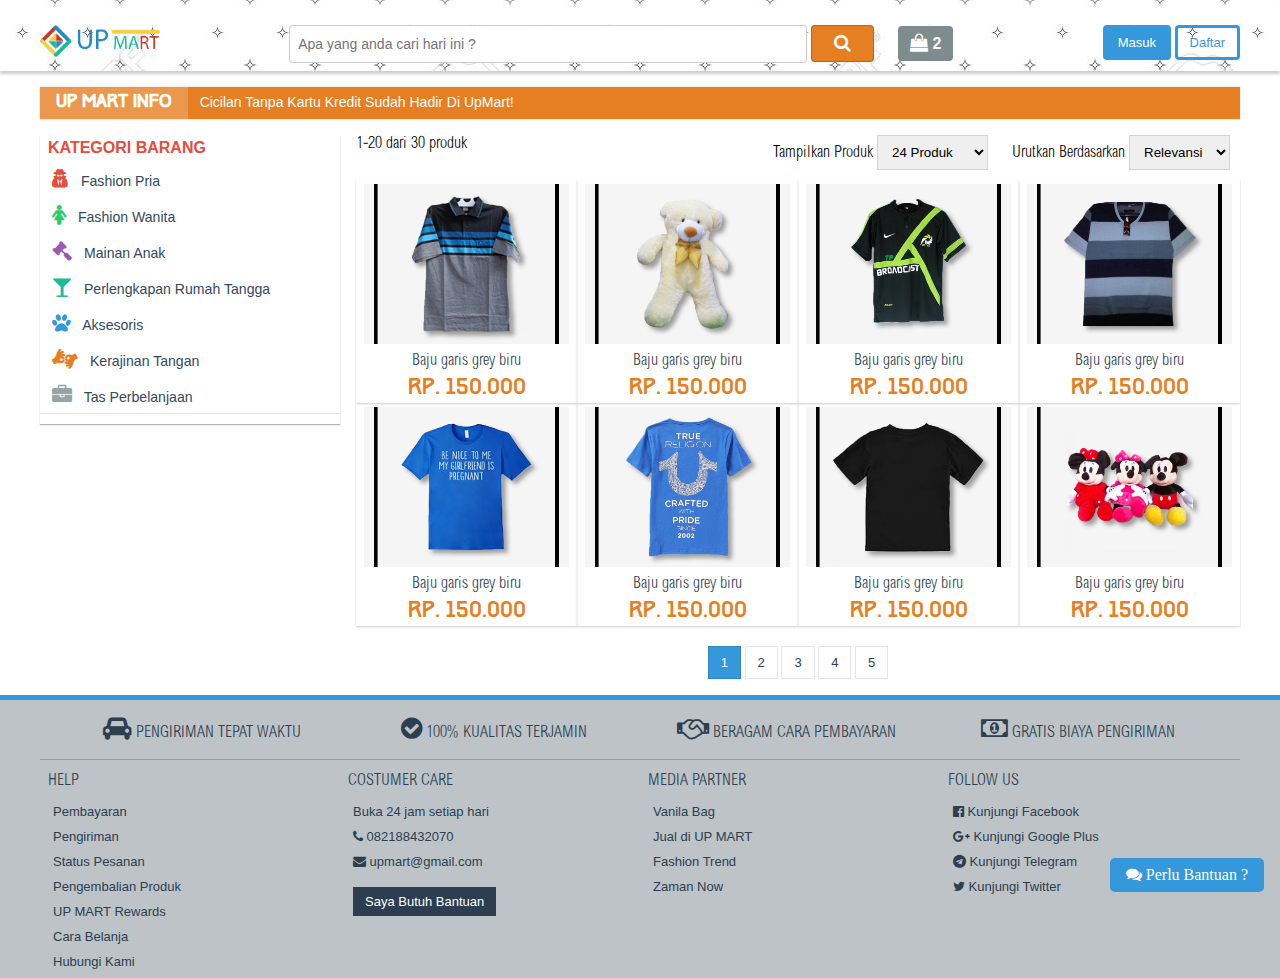
<file: find.html>
<!DOCTYPE HTML>
<html>
    <head>
        <!-- META -->
        <meta charset="utf-8">
        <meta name="description" content="E-Commerce | Lapak Usaha Kecil">
        <meta name="keywords" content="HTML, CSS, JAVASCRIPT, XML">
        <meta name="author" content="ARROW SQUAD">
        <meta name="viewport" content="width=device-width, initial-scale=1.0">
        <!-- TITLE -->
        <title>E-Commerce | Lapak Usaha Kecil</title>
        <!-- CSS -->
        <link rel="icon" href="assets/logo/Logo_Without_Text.png">
        <link rel="stylesheet" href="css/fonts/font-awesome.min.css">
        <link rel="stylesheet" href="css/main.css" type="text/css">
        <link rel="stylesheet" href="css/navbar.css" type="text/css">
        <link rel="stylesheet" href="css/banner.css" type="text/css">
        <link rel="stylesheet" href="css/sidebar.css" type="text/css">
        <link rel="stylesheet" href="css/jumbotron.css" type="text/css">
        <link rel="stylesheet" href="css/content.css" type="text/css">
        <link rel="stylesheet" href="css/footer.css" type="text/css">
        <link rel="stylesheet" href="css/chat.css" type="text/css">
        <link rel="stylesheet" href="css/portal.css" type="text/css">
        <link rel="stylesheet" href="css/find.css" type="text/css">
    </head>
    <body>
        <!-- BODY -->
        <div class="up-main-wrapper">
            <!-- TOP MENU -->
            <!--- VIEW DESKTOP --->
            <nav class="up-navbar-desktop up-desktop up-row">
                <div class="up-container">
                    <div class="up-left">
                        <a href="#" onclick="location.assign('index.html')" class="up-brand">
                            <img src="assets/logo/Logo_With_Text.png">
                        </a>
                    </div>
                    <div class="up-right">
                        <a href="#" onclick="portal('login')" class="up-list-item up-btn up-blue up-border up-border-blue">Masuk</a>
                        <a href="#" onclick="portal('register')" class="up-list-item up-btn up-border up-border-blue up-text-blue">Daftar</a>
                    </div>
                    <div class="up-center">
                        <form class="up-form">
                            <input type="text" class="up-input up-search-bar up-text-black" placeholder="Apa yang anda cari hari ini ?">
                            <span class="up-submit up-orange up-btn-search-bar up-blue-hover" onclick="location.assign('find.html')">
                                <span class="fa fa-search"></span>
                            </span>
                        </form>
                        <a href="#" class="up-bag up-dark-concrete" onclick="portal('shopBag')">
                            <span class="fa fa-shopping-bag"></span> 
                            <span class="up-badge">
                                <b>2</b>
                            </span>
                        </a>
                    </div>
                </div>
            </nav>
            <!--- VIEW MOBILE --->
            <nav class="up-navbar-mobile up-mobile up-row up-blue">
                <div class="up-container">
                    <div class="up-left">
                        <a href="#" class="up-btn up-list-item up-dark-blue-hover">
                            <span class="fa fa-list"></span>
                        </a>
                    </div>
                    <div class="up-right">
                        <a href="#" class="up-btn up-list-item up-dark-blue-hover">
                            <span class="fa fa-shopping-bag"></span>
                        </a>
                        <a href="#" class="up-btn up-list-item up-dark-blue-hover">
                            <span class="fa fa-user-circle"></span>
                        </a>
                    </div>
                </div>
            </nav>
            <!-- TOP MENU -->
            
            <div class="up-margin-y-8"></div>
            
            <!-- MAIN BANNER -->
            <div class="up-container up-desktop">
                <div class="up-banner up-row up-banner-h up-orange">
                    <div class="up-padding-16 up-banner-title">
                        <b>UP MART Info</b>
                    </div>
                    <div class="up-banner-content up-padding-8">
                        <span>
                        Cicilan Tanpa Kartu Kredit Sudah Hadir Di UpMart!
                        </span>
                    </div>
                </div>
            </div>
            <!-- MAIN BANNER -->
            
            <div class="up-margin-y-8"></div>
            
            <!-- MAIN HEADER -->
            <div class="up-container up-row up-desktop">
                <!-- SIDEBAR -->
                <div class="up-col-3">
                    <div class="up-sidebar up-sidebar-desktop">
                        <div class="up-sidebar-title up-padding-y-8 up-padding-8">
                            <span class="up-text-red">KATEGORI BARANG</span>
                        </div>
                        <a href="#" onclick="location.assign('kategori.html')" class="up-list-item up-red-hover">
                            <span class="icon up-text-red fa fa-user-secret"></span>
                            <span class="up-text-black">Fashion Pria</span>
                        </a>
                        <a href="#" onclick="location.assign('kategori.html')" class="up-list-item up-green-hover">
                            <span class="icon up-text-green fa fa-female"></span>
                            <span class="up-text-black">Fashion Wanita</span>
                        </a>
                        <a href="#" onclick="location.assign('kategori.html')" class="up-list-item up-purple-hover">
                            <span class="icon up-text-purple fa fa-gavel"></span>
                            <span class="up-text-black">Mainan Anak</span>
                        </a>
                        <a href="#" onclick="location.assign('kategori.html')" class="up-list-item up-sea-hover">
                            <span class="icon up-text-sea fa fa-glass"></span>
                            <span class="up-text-black">Perlengkapan Rumah Tangga</span>
                        </a>
                        <a href="#" onclick="location.assign('kategori.html')" class="up-list-item up-blue-hover">
                            <span class="icon up-text-blue fa fa-paw"></span>
                            <span class="up-text-black">Aksesoris</span>
                        </a>
                        <a href="#" onclick="location.assign('kategori.html')" class="up-list-item up-orange-hover">
                            <span class="icon up-text-orange fa fa-asl-interpreting"></span>
                            <span class="up-text-black">Kerajinan Tangan</span>
                        </a>
                        <a href="#" onclick="location.assign('kategori.html')" class="up-list-item up-concrete-hover">
                            <span class="icon up-text-concrete fa fa-briefcase"></span>
                            <span class="up-text-black">Tas Perbelanjaan</span>
                        </a>
                        
                        <div class="tail"></div>
                    </div>
                </div>
                <!-- SIDEBAR -->
                <!-- MAIN JUMBOTRON -->
                <div class="up-col-9">
                    <div class="up-padding-left">
                        <div class="up-row up-find-title">
                            <div class="up-left">
                                <span>1-20 dari 30 produk</span>
                            </div>
                            <div class="up-right">
                                <div class="up-find-menu">
                                    <div class="up-find-menu-content">
                                        <span>Tampilkan Produk</span>
                                        <select>
                                            <option>24 Produk</option>
                                            <option>50 Produk</option>
                                            <option>100 Produk</option>
                                        </select>
                                    </div>
                                    <div class="up-find-menu-content">
                                        <span>Urutkan Berdasarkan</span>
                                        <select>   
                                            <option>Relevansi</option>
                                        </select>
                                    </div>
                                </div>
                            </div>
                        </div>
                        <div class="up-row up-find">
                            <div class="up-col-3">
                                <div class='up-find-content' onclick="location.assign('viewProduk.html')">
                                    <div class="up-padding-8">
                                        <div class="imageView" style="background-image: url(assets/content/baju2.jpg)"></div>
                                        <div class="up-find-brand up-text-dark-black">
                                            <span>Baju garis grey biru</span>
                                        </div>
                                        <div class="up-find-text up-text-orange">
                                            <span>Rp. 150.000</span>
                                        </div>
                                    </div>
                                </div>
                            </div>
                            <div class="up-col-3">
                                <div class='up-find-content' onclick="location.assign('viewProduk.html')">
                                    <div class="up-padding-8">
                                        <div class="imageView" style="background-image: url(assets/content/boneka5.jpg)"></div>
                                        <div class="up-find-brand up-text-dark-black">
                                            <span>Baju garis grey biru</span>
                                        </div>
                                        <div class="up-find-text up-text-orange">
                                            <span>Rp. 150.000</span>
                                        </div>
                                    </div>
                                </div>
                            </div>
                            <div class="up-col-3">
                                <div class='up-find-content' onclick="location.assign('viewProduk.html')">
                                    <div class="up-padding-8">
                                        <div class="imageView" style="background-image: url(assets/content/baju1.jpg)"></div>
                                        <div class="up-find-brand up-text-dark-black">
                                            <span>Baju garis grey biru</span>
                                        </div>
                                        <div class="up-find-text up-text-orange">
                                            <span>Rp. 150.000</span>
                                        </div>
                                    </div>
                                </div>
                            </div>
                            <div class="up-col-3">
                                <div class='up-find-content' onclick="location.assign('viewProduk.html')">
                                    <div class="up-padding-8">
                                        <div class="imageView" style="background-image: url(assets/content/baju3.jpg)"></div>
                                        <div class="up-find-brand up-text-dark-black">
                                            <span>Baju garis grey biru</span>
                                        </div>
                                        <div class="up-find-text up-text-orange">
                                            <span>Rp. 150.000</span>
                                        </div>
                                    </div>
                                </div>
                            </div>
                            <div class="up-col-3">
                                <div class='up-find-content' onclick="location.assign('viewProduk.html')">
                                    <div class="up-padding-8">
                                        <div class="imageView" style="background-image: url(assets/content/baju4.jpg)"></div>
                                        <div class="up-find-brand up-text-dark-black">
                                            <span>Baju garis grey biru</span>
                                        </div>
                                        <div class="up-find-text up-text-orange">
                                            <span>Rp. 150.000</span>
                                        </div>
                                    </div>
                                </div>
                            </div>
                            <div class="up-col-3">
                                <div class='up-find-content' onclick="location.assign('viewProduk.html')">
                                    <div class="up-padding-8">
                                        <div class="imageView" style="background-image: url(assets/content/baju5.jpg)"></div>
                                        <div class="up-find-brand up-text-dark-black">
                                            <span>Baju garis grey biru</span>
                                        </div>
                                        <div class="up-find-text up-text-orange">
                                            <span>Rp. 150.000</span>
                                        </div>
                                    </div>
                                </div>
                            </div>
                            <div class="up-col-3">
                                <div class='up-find-content' onclick="location.assign('viewProduk.html')">
                                    <div class="up-padding-8">
                                        <div class="imageView" style="background-image: url(assets/content/baju6.jpg)"></div>
                                        <div class="up-find-brand up-text-dark-black">
                                            <span>Baju garis grey biru</span>
                                        </div>
                                        <div class="up-find-text up-text-orange">
                                            <span>Rp. 150.000</span>
                                        </div>
                                    </div>
                                </div>
                            </div>
                            <div class="up-col-3">
                                <div class='up-find-content' onclick="location.assign('viewProduk.html')">
                                    <div class="up-padding-8">
                                        <div class="imageView" style="background-image: url(assets/content/boneka1.jpg)"></div>
                                        <div class="up-find-brand up-text-dark-black">
                                            <span>Baju garis grey biru</span>
                                        </div>
                                        <div class="up-find-text up-text-orange">
                                            <span>Rp. 150.000</span>
                                        </div>
                                    </div>
                                </div>
                            </div>
                        </div>
                        <div class="up-row">
                            <div class="up-center">
                                <div class='up-pagination'>
                                    <a href="" class="up-blue up-text-grey">1</a>
                                    <a href="" class='up-text-dark-black'>2</a>
                                    <a href="" class='up-text-dark-black'>3</a>
                                    <a href="" class='up-text-dark-black'>4</a>
                                    <a href="" class='up-text-dark-black'>5</a>
                                </div>
                            </div>
                        </div>
                    </div>
                </div>
                <!-- MAIN JUMBOTRON -->
            </div>
            
            <div class="up-margin-y-8"></div>
            
            <!-- FOOTER -->
            <footer class="footer up-dark-grey up-desktop">
                <header class="up-container">
                    <div class="up-padding-16">
                        <div class="up-row">
                            <div class="up-col-3">
                                <div class="up-footer-brand up-text-dark-black">
                                    <span class="icon fa fa-automobile"></span>
                                    <span>PENGIRIMAN TEPAT WAKTU</span>
                                </div>
                            </div>
                            <div class="up-col-3">
                                <div class="up-footer-brand up-text-dark-black">
                                    <span class="icon fa fa-check-circle"></span>
                                    <span>100% KUALITAS TERJAMIN</span>
                                </div>
                            </div>
                            <div class="up-col-3">
                                <div class="up-footer-brand up-text-dark-black">
                                    <span class="icon fa fa-handshake-o"></span>
                                    <span>BERAGAM CARA PEMBAYARAN</span>
                                </div>
                            </div>
                            <div class="up-col-3">
                                <div class="up-footer-brand up-text-dark-black">
                                    <span class="icon fa fa-money"></span>
                                    <span>GRATIS BIAYA PENGIRIMAN</span>
                                </div>
                            </div>
                        </div>
                    </div>
                </header>
                <div class="up-container">
                    <div class="up-row up-footer-content">
                        <div class="up-col-3">
                            <div class="up-padding-8">
                                <div class="up-footer-content-title">
                                    <span class="up-text-dark-black">HELP</span>
                                </div>
                                <ul class="up-footer-content-list">
                                    <li><a href="#">Pembayaran</a></li>
                                    <li><a href="#">Pengiriman</a></li>
                                    <li><a href="#">Status Pesanan</a></li>
                                    <li><a href="#">Pengembalian Produk</a></li>
                                    <li><a href="#">UP MART Rewards</a></li>
                                    <li><a href="#">Cara Belanja</a></li>
                                    <li><a href="#">Hubungi Kami</a></li>
                                </ul>
                            </div>
                        </div>
                        <div class="up-col-3">
                            <div class="up-padding-8">
                                <div class="up-footer-content-title">
                                    <span class="up-text-dark-black">COSTUMER CARE</span>
                                </div>
                                <ul class="up-footer-content-list">
                                    <li><a href="#">Buka 24 jam setiap hari</a></li>
                                    <li><a href="#"><span class="fa fa-phone"></span>  082188432070</a></li>
                                    <li><a href="#"><span class="fa fa-envelope"></span>  upmart@gmail.com</a></li>
                                    <br>
                                    <li><a href=""><span class="up-btn up-dark-black">Saya Butuh Bantuan</span></a></li>
                                </ul>
                            </div>
                        </div>
                        <div class="up-col-3">
                            <div class="up-padding-8">
                                <div class="up-footer-content-title">
                                    <span class="up-text-dark-black">MEDIA PARTNER</span>
                                </div>
                                <ul class="up-footer-content-list">
                                    <li><a href="#">Vanila Bag</a></li>
                                    <li><a href="#">Jual di UP MART</a></li>
                                    <li><a href="#">Fashion Trend</a></li>
                                    <li><a href="#">Zaman Now</a></li>
                                </ul>
                            </div>
                        </div>
                        <div class="up-col-3">
                            <div class="up-padding-8">
                                <div class="up-footer-content-title">
                                    <span class="up-text-dark-black">FOLLOW US</span>
                                </div>
                                <ul class="up-footer-content-list">
                                    <li><a href="#"><span class="fa fa-facebook-official"></span> Kunjungi Facebook</a></li>
                                    <li><a href="#"><span class="fa fa-google-plus"></span> Kunjungi Google Plus</a></li>
                                    <li><a href="#"><span class="fa fa-telegram"></span> Kunjungi Telegram</a></li>
                                    <li><a href="#"><span class="fa fa-twitter"></span> Kunjungi Twitter</a></li>
                                </ul>
                            </div>
                        </div>
                    </div>
                </div>
            </footer>
            <!-- FOOTER -->
        </div>
        
        <!-- LOGIN & DAFTAR -->
        <div class="portal up-hide">
            <div class="portalFrame" id="login">
                <div class="up-padding-8 up-padding-y-16">
                    <span class="up-btn up-right up-text-red">
                        <i class='fa fa-times up-closebtn' onclick="portalHide()"></i>
                    </span>
                    <div class="portalFrame-logo">
                        <img src="assets/logo/Logo_Without_Text.png">
                    </div>
                    <form class="portalInputForm">
                        <div class="up-row up-text-dark-grey" style="width:80%; margin: 0 auto">
                            <div class="portalInput">
                                <span class="fa fa-user"></span>
                                <span>Username / E-mail</span>
                            </div>
                            <input type='text'>
                        </div>
                        <div class="up-row up-text-dark-grey" style="width:80%; margin: 0 auto">
                            <div class="portalInput">
                                <span class="fa fa-lock"></span>
                                <span>Password</span>
                            </div>
                            <input type='text'>
                        </div>
                        <br>
                        <div class='up-row'>
                            <div class="up-center">
                                <span class='up-btn up-blue'>
                                    Masuk <i class="fa fa-sign-in"></i>
                                </span>
                            </div>
                        </div>
                        <br><br>
                    </form>
                </div>
            </div>
            <div class="portalFrame" id="register">
                <div class="up-padding-8 up-padding-y-16">
                    <span class="up-btn up-right up-text-red">
                        <i class='fa fa-times up-closebtn' onclick="portalHide()"></i>
                    </span>
                    <div class="portalFrame-logo">
                        <img src="assets/logo/Logo_Without_Text.png">
                    </div>
                    <form class="portalInputForm">
                        <div class="up-row up-text-dark-grey" style="width:80%; margin: 0 auto">
                            <div class="portalInput">
                                <span class="fa fa-user"></span>
                                <span>Username</span>
                            </div>
                            <input type='text'>
                        </div>
                        <div class="up-row up-text-dark-grey" style="width:80%; margin: 0 auto">
                            <div class="portalInput">
                                <span class="fa fa-envelope"></span>
                                <span>E-mail</span>
                            </div>
                            <input type='text'>
                        </div>
                        <div class="up-row up-text-dark-grey" style="width:80%; margin: 0 auto">
                            <div class="portalInput">
                                <span class="fa fa-lock"></span>
                                <span>Password</span>
                            </div>
                            <input type='text'>
                        </div>
                        <br>
                        <div class='up-row'>
                            <div class="up-center">
                                <span class='up-btn up-blue'>
                                    Daftar <i class="fa fa-send"></i>
                                </span>
                            </div>
                        </div>
                        <br><br>
                    </form>
                </div>
            </div>
            <div class="portalFrame" id="shopBag">
                <div class="up-padding-8 up-padding-y-16">
                    <span class="up-btn up-right up-text-red">
                        <i class='fa fa-times up-closebtn' onclick="portalHide()"></i>
                    </span>
                    <div class="portalFrame-logo">
                        <img src="assets/logo/Logo_Without_Text.png">
                    </div>
                    <ul class="portalFrame-list">
                        <li>Baju wkwkwk (1)</li>
                        <li>Boneka berbie (2)</li>
                        <li>Total : <i class="up-text-orange">Rp.300.000</i></li>
                    </ul>
                    <div class="portalFrame-list up-row">
                        <div class="up-right">
                            <div class="up-padding-y-8">
                                <span class="up-btn up-blue"><i class="fa fa-print"></i> Cetak</span>
                            </div>
                        </div>
                    </div>
                </div>
            </div>
        </div>
        <!-- LOGIN & DAFTAR -->
        
        <!-- CHAT FEATURE -->
        <div class="up-chat up-desktop">
            <!-- BUTTON SHOW -->
            <div class="up-padding-16 up-padding-y-16">
                <div class="up-show-box-button up-blue" id="chatButton" onclick="chatBox()">
                    <div class="up-center">
                        <span class="fa fa-comments"></span>
                        <span>Perlu Bantuan ?</span>
                    </div>
                </div>
                <div class="up-show-box up-blue up-hide" id="chatBox">
                    <header class="up-row">
                        <div class="up-left">
                            <div class="up-box-title">
                                <span>Layanan Konsultasi 24 jam</span>
                            </div>
                        </div>
                        <div class="up-right">
                            <div class="up-hide-box-button" onclick="chatButton()">
                                <span class="fa fa-angle-down"></span>
                            </div>
                        </div>
                    </header>
                    <div class="up-row">
                        <div class="up-box-dialog">
                            <!-- CODE BOX HERE -->
                        </div>
                        <div class="up-box-form">
                            <input type="text" placeholder="Ketik disini">
                            <span class="up-btn up-orange">
                                <i class="fa fa-send"></i>
                            </span>
                        </div>
                    </div>
                </div>
            </div>
        </div>
        
        <!-- SCRIPT -->
        <script src="js/chatbox.js" type="text/javascript"></script>
        <script src="js/portal.js" type="text/javascript"></script>
    </body>
</html>
</file>
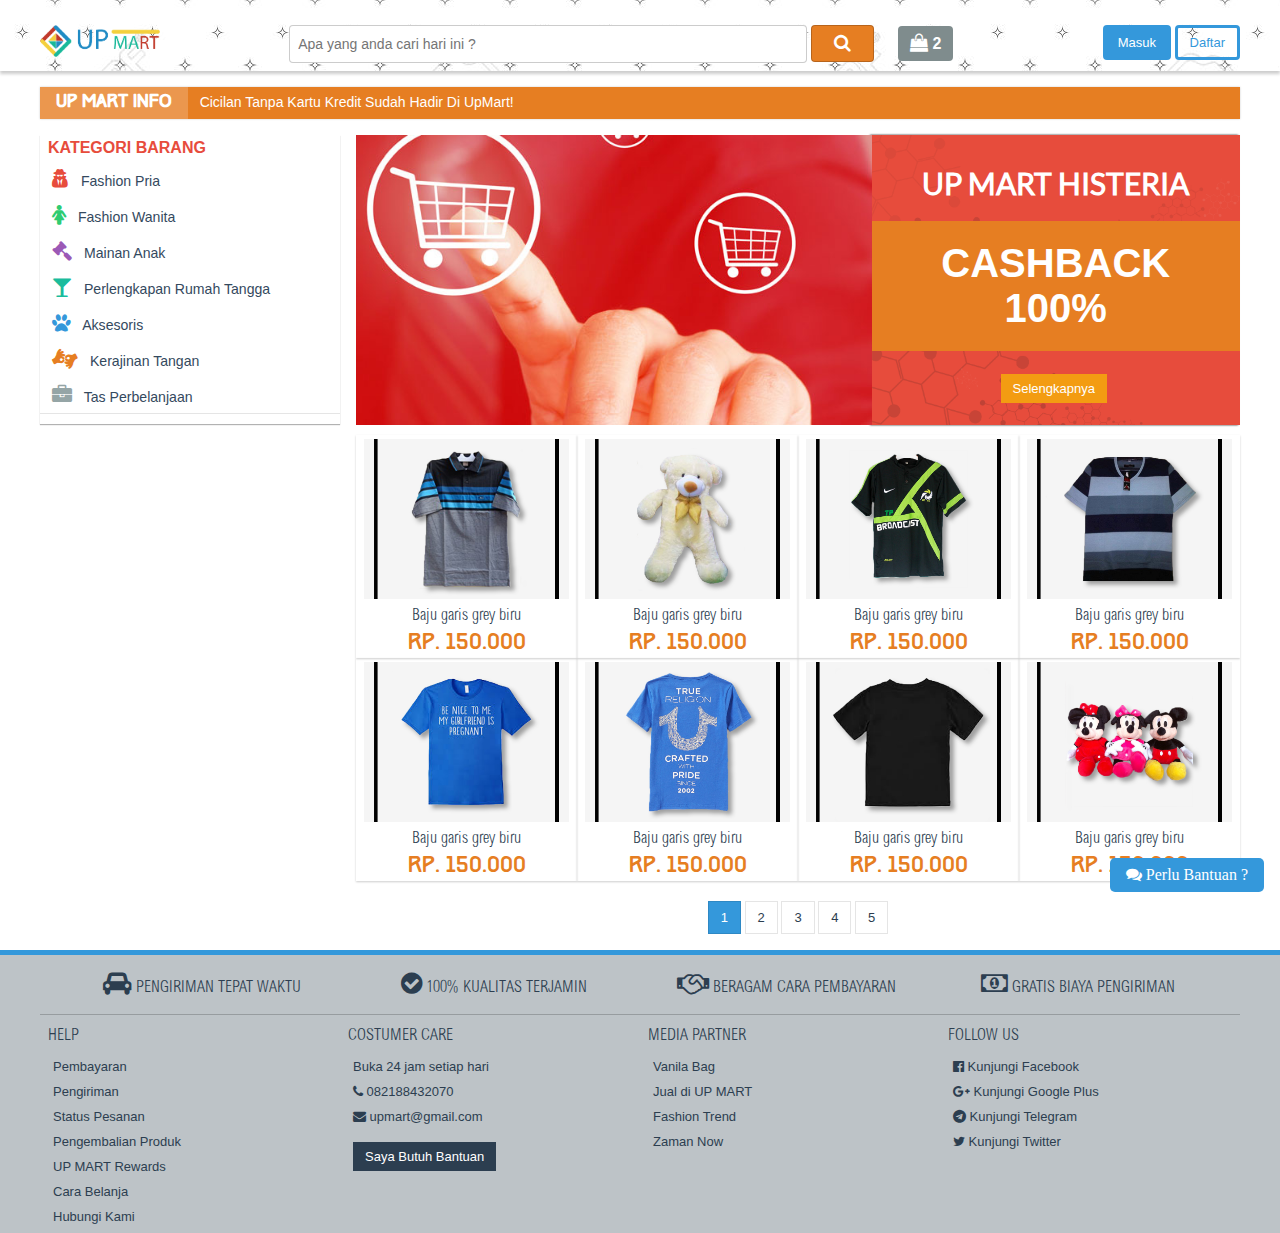
<file: kategori.html>
<!DOCTYPE HTML>
<html>
    <head>
        <!-- META -->
        <meta charset="utf-8">
        <meta name="description" content="E-Commerce | Lapak Usaha Kecil">
        <meta name="keywords" content="HTML, CSS, JAVASCRIPT, XML">
        <meta name="author" content="ARROW SQUAD">
        <meta name="viewport" content="width=device-width, initial-scale=1.0">
        <!-- TITLE -->
        <title>E-Commerce | Lapak Usaha Kecil</title>
        <!-- CSS -->
        <link rel="icon" href="assets/logo/Logo_Without_Text.png">
        <link rel="stylesheet" href="css/fonts/font-awesome.min.css">
        <link rel="stylesheet" href="css/main.css" type="text/css">
        <link rel="stylesheet" href="css/navbar.css" type="text/css">
        <link rel="stylesheet" href="css/banner.css" type="text/css">
        <link rel="stylesheet" href="css/sidebar.css" type="text/css">
        <link rel="stylesheet" href="css/jumbotron.css" type="text/css">
        <link rel="stylesheet" href="css/content.css" type="text/css">
        <link rel="stylesheet" href="css/footer.css" type="text/css">
        <link rel="stylesheet" href="css/chat.css" type="text/css">
        <link rel="stylesheet" href="css/portal.css" type="text/css">
        <link rel="stylesheet" href="css/find.css" type="text/css">
    </head>
    <body>
        <!-- BODY -->
        <div class="up-main-wrapper">
            <!-- TOP MENU -->
            <!--- VIEW DESKTOP --->
            <nav class="up-navbar-desktop up-desktop up-row">
                <div class="up-container">
                    <div class="up-left">
                        <a href="#" onclick="location.assign('index.html')" class="up-brand">
                            <img src="assets/logo/Logo_With_Text.png">
                        </a>
                    </div>
                    <div class="up-right">
                        <a href="#" onclick="portal('login')" class="up-list-item up-btn up-blue up-border up-border-blue">Masuk</a>
                        <a href="#" onclick="portal('register')" class="up-list-item up-btn up-border up-border-blue up-text-blue">Daftar</a>
                    </div>
                    <div class="up-center">
                        <form class="up-form">
                            <input type="text" class="up-input up-search-bar up-text-black" placeholder="Apa yang anda cari hari ini ?">
                            <span class="up-submit up-orange up-btn-search-bar up-blue-hover" onclick="location.assign('find.html')">
                                <span class="fa fa-search"></span>
                            </span>
                        </form>
                        <a href="#" class="up-bag up-dark-concrete" onclick="portal('shopBag')">
                            <span class="fa fa-shopping-bag"></span> 
                            <span class="up-badge">
                                <b>2</b>
                            </span>
                        </a>
                    </div>
                </div>
            </nav>
            <!--- VIEW MOBILE --->
            <nav class="up-navbar-mobile up-mobile up-row up-blue">
                <div class="up-container">
                    <div class="up-left">
                        <a href="#" class="up-btn up-list-item up-dark-blue-hover">
                            <span class="fa fa-list"></span>
                        </a>
                    </div>
                    <div class="up-right">
                        <a href="#" class="up-btn up-list-item up-dark-blue-hover">
                            <span class="fa fa-shopping-bag"></span>
                        </a>
                        <a href="#" class="up-btn up-list-item up-dark-blue-hover">
                            <span class="fa fa-user-circle"></span>
                        </a>
                    </div>
                </div>
            </nav>
            <!-- TOP MENU -->
            
            <div class="up-margin-y-8"></div>
            
            <!-- MAIN BANNER -->
            <div class="up-container up-desktop">
                <div class="up-banner up-row up-banner-h up-orange">
                    <div class="up-padding-16 up-banner-title">
                        <b>UP MART Info</b>
                    </div>
                    <div class="up-banner-content up-padding-8">
                        <span>
                        Cicilan Tanpa Kartu Kredit Sudah Hadir Di UpMart!
                        </span>
                    </div>
                </div>
            </div>
            <!-- MAIN BANNER -->
            
            <div class="up-margin-y-8"></div>
            
            <!-- MAIN HEADER -->
            <div class="up-container up-row up-desktop">
                <!-- SIDEBAR -->
                <div class="up-col-3">
                    <div class="up-sidebar up-sidebar-desktop">
                        <div class="up-sidebar-title up-padding-y-8 up-padding-8">
                            <span class="up-text-red">KATEGORI BARANG</span>
                        </div>
                        <a href="#" onclick="location.assign('kategori.html')" class="up-list-item up-red-hover">
                            <span class="icon up-text-red fa fa-user-secret"></span>
                            <span class="up-text-black">Fashion Pria</span>
                        </a>
                        <a href="#" onclick="location.assign('kategori.html')" class="up-list-item up-green-hover">
                            <span class="icon up-text-green fa fa-female"></span>
                            <span class="up-text-black">Fashion Wanita</span>
                        </a>
                        <a href="#" onclick="location.assign('kategori.html')" class="up-list-item up-purple-hover">
                            <span class="icon up-text-purple fa fa-gavel"></span>
                            <span class="up-text-black">Mainan Anak</span>
                        </a>
                        <a href="#" onclick="location.assign('kategori.html')" class="up-list-item up-sea-hover">
                            <span class="icon up-text-sea fa fa-glass"></span>
                            <span class="up-text-black">Perlengkapan Rumah Tangga</span>
                        </a>
                        <a href="#" onclick="location.assign('kategori.html')" class="up-list-item up-blue-hover">
                            <span class="icon up-text-blue fa fa-paw"></span>
                            <span class="up-text-black">Aksesoris</span>
                        </a>
                        <a href="#" onclick="location.assign('kategori.html')" class="up-list-item up-orange-hover">
                            <span class="icon up-text-orange fa fa-asl-interpreting"></span>
                            <span class="up-text-black">Kerajinan Tangan</span>
                        </a>
                        <a href="#" onclick="location.assign('kategori.html')" class="up-list-item up-concrete-hover">
                            <span class="icon up-text-concrete fa fa-briefcase"></span>
                            <span class="up-text-black">Tas Perbelanjaan</span>
                        </a>
                        
                        <div class="tail"></div>
                    </div>
                </div>
                <!-- SIDEBAR -->
                <!-- MAIN JUMBOTRON -->
                <div class="up-col-9">
                    <div class="up-padding-left">
                        <div class="up-row">
                            <div class="up-col-7">
                                <div class="up-bannerVideo">
                                    <div class="imageView" style="background-image: url(assets/bg/bannerImage.jpg)"></div>
                                </div>
                            </div>
                            <div class="up-col-5 up-red">
                                <div class="up-bannerText">
                                    <h2>UP MART HISTERIA</h2>
                                    <h1 class="up-orange">CASHBACK<br>
                                    100%</h1>
                                    <a href="#" class="up-btn up-btn-banner up-dark-yellow">Selengkapnya</a>
                                </div>
                            </div>
                        </div>
                        <div class="up-row up-find">
                            <div class="up-col-3">
                                <div class='up-find-content' onclick="location.assign('viewProduk.html')">
                                    <div class="up-padding-8">
                                        <div class="imageView" style="background-image: url(assets/content/baju2.jpg)"></div>
                                        <div class="up-find-brand up-text-dark-black">
                                            <span>Baju garis grey biru</span>
                                        </div>
                                        <div class="up-find-text up-text-orange">
                                            <span>Rp. 150.000</span>
                                        </div>
                                    </div>
                                </div>
                            </div>
                            <div class="up-col-3">
                                <div class='up-find-content' onclick="location.assign('viewProduk.html')">
                                    <div class="up-padding-8">
                                        <div class="imageView" style="background-image: url(assets/content/boneka5.jpg)"></div>
                                        <div class="up-find-brand up-text-dark-black">
                                            <span>Baju garis grey biru</span>
                                        </div>
                                        <div class="up-find-text up-text-orange">
                                            <span>Rp. 150.000</span>
                                        </div>
                                    </div>
                                </div>
                            </div>
                            <div class="up-col-3">
                                <div class='up-find-content' onclick="location.assign('viewProduk.html')">
                                    <div class="up-padding-8">
                                        <div class="imageView" style="background-image: url(assets/content/baju1.jpg)"></div>
                                        <div class="up-find-brand up-text-dark-black">
                                            <span>Baju garis grey biru</span>
                                        </div>
                                        <div class="up-find-text up-text-orange">
                                            <span>Rp. 150.000</span>
                                        </div>
                                    </div>
                                </div>
                            </div>
                            <div class="up-col-3">
                                <div class='up-find-content' onclick="location.assign('viewProduk.html')">
                                    <div class="up-padding-8">
                                        <div class="imageView" style="background-image: url(assets/content/baju3.jpg)"></div>
                                        <div class="up-find-brand up-text-dark-black">
                                            <span>Baju garis grey biru</span>
                                        </div>
                                        <div class="up-find-text up-text-orange">
                                            <span>Rp. 150.000</span>
                                        </div>
                                    </div>
                                </div>
                            </div>
                            <div class="up-col-3">
                                <div class='up-find-content' onclick="location.assign('viewProduk.html')">
                                    <div class="up-padding-8">
                                        <div class="imageView" style="background-image: url(assets/content/baju4.jpg)"></div>
                                        <div class="up-find-brand up-text-dark-black">
                                            <span>Baju garis grey biru</span>
                                        </div>
                                        <div class="up-find-text up-text-orange">
                                            <span>Rp. 150.000</span>
                                        </div>
                                    </div>
                                </div>
                            </div>
                            <div class="up-col-3">
                                <div class='up-find-content' onclick="location.assign('viewProduk.html')">
                                    <div class="up-padding-8">
                                        <div class="imageView" style="background-image: url(assets/content/baju5.jpg)"></div>
                                        <div class="up-find-brand up-text-dark-black">
                                            <span>Baju garis grey biru</span>
                                        </div>
                                        <div class="up-find-text up-text-orange">
                                            <span>Rp. 150.000</span>
                                        </div>
                                    </div>
                                </div>
                            </div>
                            <div class="up-col-3">
                                <div class='up-find-content' onclick="location.assign('viewProduk.html')">
                                    <div class="up-padding-8">
                                        <div class="imageView" style="background-image: url(assets/content/baju6.jpg)"></div>
                                        <div class="up-find-brand up-text-dark-black">
                                            <span>Baju garis grey biru</span>
                                        </div>
                                        <div class="up-find-text up-text-orange">
                                            <span>Rp. 150.000</span>
                                        </div>
                                    </div>
                                </div>
                            </div>
                            <div class="up-col-3">
                                <div class='up-find-content' onclick="location.assign('viewProduk.html')">
                                    <div class="up-padding-8">
                                        <div class="imageView" style="background-image: url(assets/content/boneka1.jpg)"></div>
                                        <div class="up-find-brand up-text-dark-black">
                                            <span>Baju garis grey biru</span>
                                        </div>
                                        <div class="up-find-text up-text-orange">
                                            <span>Rp. 150.000</span>
                                        </div>
                                    </div>
                                </div>
                            </div>
                        </div>
                        <div class="up-row">
                            <div class="up-center">
                                <div class='up-pagination'>
                                    <a href="" class="up-blue up-text-grey">1</a>
                                    <a href="" class='up-text-dark-black'>2</a>
                                    <a href="" class='up-text-dark-black'>3</a>
                                    <a href="" class='up-text-dark-black'>4</a>
                                    <a href="" class='up-text-dark-black'>5</a>
                                </div>
                            </div>
                        </div>
                    </div>
                </div>
                <!-- MAIN JUMBOTRON -->
            </div>
            
            <div class="up-margin-y-8"></div>
            
            <!-- FOOTER -->
            <footer class="footer up-dark-grey up-desktop">
                <header class="up-container">
                    <div class="up-padding-16">
                        <div class="up-row">
                            <div class="up-col-3">
                                <div class="up-footer-brand up-text-dark-black">
                                    <span class="icon fa fa-automobile"></span>
                                    <span>PENGIRIMAN TEPAT WAKTU</span>
                                </div>
                            </div>
                            <div class="up-col-3">
                                <div class="up-footer-brand up-text-dark-black">
                                    <span class="icon fa fa-check-circle"></span>
                                    <span>100% KUALITAS TERJAMIN</span>
                                </div>
                            </div>
                            <div class="up-col-3">
                                <div class="up-footer-brand up-text-dark-black">
                                    <span class="icon fa fa-handshake-o"></span>
                                    <span>BERAGAM CARA PEMBAYARAN</span>
                                </div>
                            </div>
                            <div class="up-col-3">
                                <div class="up-footer-brand up-text-dark-black">
                                    <span class="icon fa fa-money"></span>
                                    <span>GRATIS BIAYA PENGIRIMAN</span>
                                </div>
                            </div>
                        </div>
                    </div>
                </header>
                <div class="up-container">
                    <div class="up-row up-footer-content">
                        <div class="up-col-3">
                            <div class="up-padding-8">
                                <div class="up-footer-content-title">
                                    <span class="up-text-dark-black">HELP</span>
                                </div>
                                <ul class="up-footer-content-list">
                                    <li><a href="#">Pembayaran</a></li>
                                    <li><a href="#">Pengiriman</a></li>
                                    <li><a href="#">Status Pesanan</a></li>
                                    <li><a href="#">Pengembalian Produk</a></li>
                                    <li><a href="#">UP MART Rewards</a></li>
                                    <li><a href="#">Cara Belanja</a></li>
                                    <li><a href="#">Hubungi Kami</a></li>
                                </ul>
                            </div>
                        </div>
                        <div class="up-col-3">
                            <div class="up-padding-8">
                                <div class="up-footer-content-title">
                                    <span class="up-text-dark-black">COSTUMER CARE</span>
                                </div>
                                <ul class="up-footer-content-list">
                                    <li><a href="#">Buka 24 jam setiap hari</a></li>
                                    <li><a href="#"><span class="fa fa-phone"></span>  082188432070</a></li>
                                    <li><a href="#"><span class="fa fa-envelope"></span>  upmart@gmail.com</a></li>
                                    <br>
                                    <li><a href=""><span class="up-btn up-dark-black">Saya Butuh Bantuan</span></a></li>
                                </ul>
                            </div>
                        </div>
                        <div class="up-col-3">
                            <div class="up-padding-8">
                                <div class="up-footer-content-title">
                                    <span class="up-text-dark-black">MEDIA PARTNER</span>
                                </div>
                                <ul class="up-footer-content-list">
                                    <li><a href="#">Vanila Bag</a></li>
                                    <li><a href="#">Jual di UP MART</a></li>
                                    <li><a href="#">Fashion Trend</a></li>
                                    <li><a href="#">Zaman Now</a></li>
                                </ul>
                            </div>
                        </div>
                        <div class="up-col-3">
                            <div class="up-padding-8">
                                <div class="up-footer-content-title">
                                    <span class="up-text-dark-black">FOLLOW US</span>
                                </div>
                                <ul class="up-footer-content-list">
                                    <li><a href="#"><span class="fa fa-facebook-official"></span> Kunjungi Facebook</a></li>
                                    <li><a href="#"><span class="fa fa-google-plus"></span> Kunjungi Google Plus</a></li>
                                    <li><a href="#"><span class="fa fa-telegram"></span> Kunjungi Telegram</a></li>
                                    <li><a href="#"><span class="fa fa-twitter"></span> Kunjungi Twitter</a></li>
                                </ul>
                            </div>
                        </div>
                    </div>
                </div>
            </footer>
            <!-- FOOTER -->
        </div>
        
        <!-- LOGIN & DAFTAR -->
        <div class="portal up-hide">
            <div class="portalFrame" id="login">
                <div class="up-padding-8 up-padding-y-16">
                    <span class="up-btn up-right up-text-red">
                        <i class='fa fa-times up-closebtn' onclick="portalHide()"></i>
                    </span>
                    <div class="portalFrame-logo">
                        <img src="assets/logo/Logo_Without_Text.png">
                    </div>
                    <form class="portalInputForm">
                        <div class="up-row up-text-dark-grey" style="width:80%; margin: 0 auto">
                            <div class="portalInput">
                                <span class="fa fa-user"></span>
                                <span>Username / E-mail</span>
                            </div>
                            <input type='text'>
                        </div>
                        <div class="up-row up-text-dark-grey" style="width:80%; margin: 0 auto">
                            <div class="portalInput">
                                <span class="fa fa-lock"></span>
                                <span>Password</span>
                            </div>
                            <input type='text'>
                        </div>
                        <br>
                        <div class='up-row'>
                            <div class="up-center">
                                <span class='up-btn up-blue'>
                                    Masuk <i class="fa fa-sign-in"></i>
                                </span>
                            </div>
                        </div>
                        <br><br>
                    </form>
                </div>
            </div>
            <div class="portalFrame" id="register">
                <div class="up-padding-8 up-padding-y-16">
                    <span class="up-btn up-right up-text-red">
                        <i class='fa fa-times up-closebtn' onclick="portalHide()"></i>
                    </span>
                    <div class="portalFrame-logo">
                        <img src="assets/logo/Logo_Without_Text.png">
                    </div>
                    <form class="portalInputForm">
                        <div class="up-row up-text-dark-grey" style="width:80%; margin: 0 auto">
                            <div class="portalInput">
                                <span class="fa fa-user"></span>
                                <span>Username</span>
                            </div>
                            <input type='text'>
                        </div>
                        <div class="up-row up-text-dark-grey" style="width:80%; margin: 0 auto">
                            <div class="portalInput">
                                <span class="fa fa-envelope"></span>
                                <span>E-mail</span>
                            </div>
                            <input type='text'>
                        </div>
                        <div class="up-row up-text-dark-grey" style="width:80%; margin: 0 auto">
                            <div class="portalInput">
                                <span class="fa fa-lock"></span>
                                <span>Password</span>
                            </div>
                            <input type='text'>
                        </div>
                        <br>
                        <div class='up-row'>
                            <div class="up-center">
                                <span class='up-btn up-blue'>
                                    Daftar <i class="fa fa-send"></i>
                                </span>
                            </div>
                        </div>
                        <br><br>
                    </form>
                </div>
            </div>
            <div class="portalFrame" id="shopBag">
                <div class="up-padding-8 up-padding-y-16">
                    <span class="up-btn up-right up-text-red">
                        <i class='fa fa-times up-closebtn' onclick="portalHide()"></i>
                    </span>
                    <div class="portalFrame-logo">
                        <img src="assets/logo/Logo_Without_Text.png">
                    </div>
                    <ul class="portalFrame-list">
                        <li>Baju wkwkwk (1)</li>
                        <li>Boneka berbie (2)</li>
                        <li>Total : <i class="up-text-orange">Rp.300.000</i></li>
                    </ul>
                    <div class="portalFrame-list up-row">
                        <div class="up-right">
                            <div class="up-padding-y-8">
                                <span class="up-btn up-blue"><i class="fa fa-print"></i> Cetak</span>
                            </div>
                        </div>
                    </div>
                </div>
            </div>
        </div>
        <!-- LOGIN & DAFTAR -->
        
        <!-- CHAT FEATURE -->
        <div class="up-chat up-desktop">
            <!-- BUTTON SHOW -->
            <div class="up-padding-16 up-padding-y-16">
                <div class="up-show-box-button up-blue" id="chatButton" onclick="chatBox()">
                    <div class="up-center">
                        <span class="fa fa-comments"></span>
                        <span>Perlu Bantuan ?</span>
                    </div>
                </div>
                <div class="up-show-box up-blue up-hide" id="chatBox">
                    <header class="up-row">
                        <div class="up-left">
                            <div class="up-box-title">
                                <span>Layanan Konsultasi 24 jam</span>
                            </div>
                        </div>
                        <div class="up-right">
                            <div class="up-hide-box-button" onclick="chatButton()">
                                <span class="fa fa-angle-down"></span>
                            </div>
                        </div>
                    </header>
                    <div class="up-row">
                        <div class="up-box-dialog">
                            <!-- CODE BOX HERE -->
                        </div>
                        <div class="up-box-form">
                            <input type="text" placeholder="Ketik disini">
                            <span class="up-btn up-orange">
                                <i class="fa fa-send"></i>
                            </span>
                        </div>
                    </div>
                </div>
            </div>
        </div>
        
        <!-- SCRIPT -->
        <script src="js/chatbox.js" type="text/javascript"></script>
        <script src="js/portal.js" type="text/javascript"></script>
    </body>
</html>
</file>
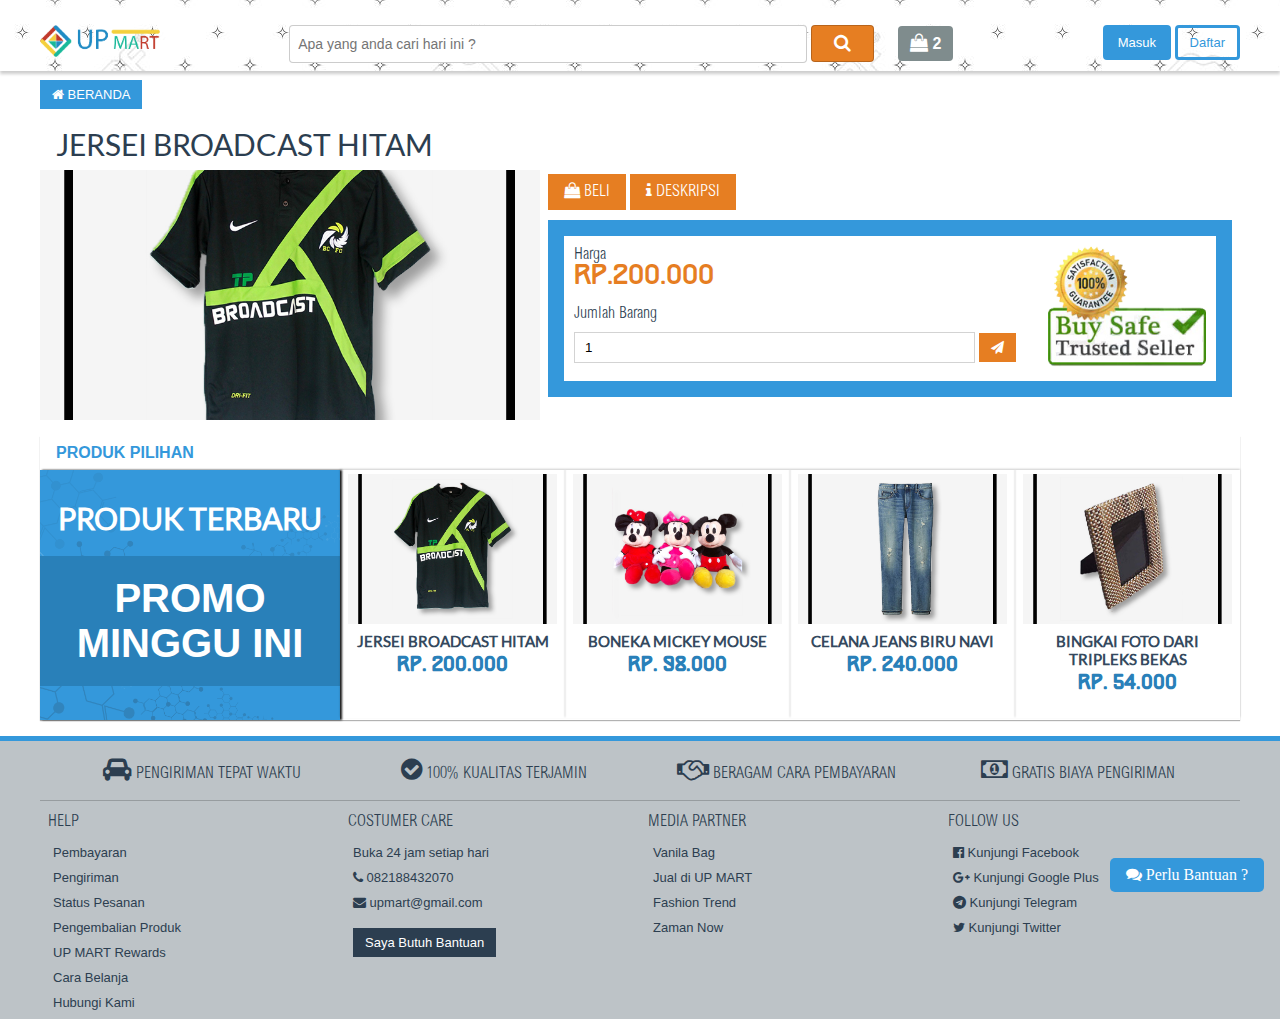
<file: viewProduk.html>
<!DOCTYPE HTML>
<html>
    <head>
        <!-- META -->
        <meta charset="utf-8">
        <meta name="description" content="E-Commerce | Lapak Usaha Kecil">
        <meta name="keywords" content="HTML, CSS, JAVASCRIPT, XML">
        <meta name="author" content="ARROW SQUAD">
        <meta name="viewport" content="width=device-width, initial-scale=1.0">
        <!-- TITLE -->
        <title>E-Commerce | Lapak Usaha Kecil</title>
        <!-- CSS -->
        <link rel="icon" href="assets/logo/Logo_Without_Text.png">
        <link rel="stylesheet" href="css/fonts/font-awesome.min.css">
        <link rel="stylesheet" href="css/main.css" type="text/css">
        <link rel="stylesheet" href="css/navbar.css" type="text/css">
        <link rel="stylesheet" href="css/banner.css" type="text/css">
        <link rel="stylesheet" href="css/sidebar.css" type="text/css">
        <link rel="stylesheet" href="css/jumbotron.css" type="text/css">
        <link rel="stylesheet" href="css/content.css" type="text/css">
        <link rel="stylesheet" href="css/footer.css" type="text/css">
        <link rel="stylesheet" href="css/chat.css" type="text/css">
        <link rel="stylesheet" href="css/produk.css" type="text/css">
        <link rel="stylesheet" href="css/portal.css" type="text/css">
    </head>
    <body>
        <!-- BODY -->
        <div class="up-main-wrapper">
            <!-- TOP MENU -->
            <!--- VIEW DESKTOP --->
            <nav class="up-navbar-desktop up-desktop up-row">
                <div class="up-container">
                    <div class="up-left">
                        <a href="#" onclick="location.assign('index.html')" class="up-brand">
                            <img src="assets/logo/Logo_With_Text.png">
                        </a>
                    </div>
                    <div class="up-right">
                        <a href="#" onclick="portal('login')" class="up-list-item up-btn up-blue up-border up-border-blue">Masuk</a>
                        <a href="#" onclick="portal('register')" class="up-list-item up-btn up-border up-border-blue up-text-blue">Daftar</a>
                    </div>
                    <div class="up-center">
                        <form class="up-form">
                            <input type="text" class="up-input up-search-bar up-text-black" placeholder="Apa yang anda cari hari ini ?">
                            <span class="up-submit up-orange up-btn-search-bar up-blue-hover" onclick="location.assign('find.html')">
                                <span class="fa fa-search"></span>
                            </span>
                        </form>
                        <a href="#" class="up-bag up-dark-concrete" onclick="portal('shopBag')">
                            <span class="fa fa-shopping-bag"></span> 
                            <span class="up-badge">
                                <b>2</b>
                            </span>
                        </a>
                    </div>
                </div>
            </nav>
            <!--- VIEW MOBILE --->
            <nav class="up-navbar-mobile up-mobile up-row up-blue">
                <div class="up-container">
                    <div class="up-left">
                        <a href="#" class="up-btn up-list-item up-dark-blue-hover">
                            <span class="fa fa-list"></span>
                        </a>
                    </div>
                    <div class="up-right">
                        <a href="#" class="up-btn up-list-item up-dark-blue-hover">
                            <span class="fa fa-shopping-bag"></span>
                        </a>
                        <a href="#" class="up-btn up-list-item up-dark-blue-hover">
                            <span class="fa fa-user-circle"></span>
                        </a>
                    </div>
                </div>
            </nav>
            <!-- TOP MENU -->
            
            <div class="up-margin-y-8"></div>
            
            <!-- MAIN BACK MENU -->
            <div class="up-container up-desktop">
                <span class="up-btn up-blue" onclick="location.assign('index.html')">
                    <i class="fa fa-home"></i>
                    BERANDA
                </span>
            </div>
            <!-- MAIN BACK MENU -->
            
            <div class="up-margin-y-8"></div>
            
            <!-- MAIN HEADER -->
            <div class="up-container up-desktop">
                <header class="up-row">
                    <div class="up-padding-16 up-padding-y-16">
                        <div class="up-produk-title">
                            <span class="up-text-dark-black">
                            JERSEI BROADCAST HITAM
                            </span>
                        </div>
                    </div>
                </header>
                <div class="up-row">
                    <div class="up-col-5">
                        <!-- GAMBAR PRODUK -->
                        <div class="imageViewProduk" style="background-image: url(assets/content/baju1.jpg)"></div>
                    </div>
                    <div class="up-col-7">
                        <!-- DESKRIPSI PRODUK -->
                        <div class="up-padding-8">
                            <div class="produkMenu">
                                <a href="#" onclick="produkMenu('beliTab')" class="up-orange">
                                    <span class="fa fa-shopping-bag"></span> 
                                    <span>BELI</span>
                                </a>
                                <a href="#" onclick="produkMenu('deskripsiTab')" class="up-orange">
                                    <span class="fa fa-info"></span> 
                                    <span>DESKRIPSI</span>
                                </a>
                            </div>
                            <div class="produkFrame up-blue">
                                <div class="produkFrameView" id="beliTab">
                                    <div class="up-row">
                                        <div class="up-col-9">
                                            <div class="up-text-dark-black">
                                                <span class="produkFrameView-title">Harga</span>
                                            </div>
                                            <div class="up-text-orange">
                                                <span class="produkFrameView-text">Rp.200.000</span>
                                            </div>
                                            <br>
                                            <div class="up-text-dark-black">
                                                <span class="produkFrameView-title">Jumlah Barang</span>
                                            </div>
                                            <form class='produkFrameView-form'>
                                                <input type="number" value="1">
                                                <span class="up-btn up-orange"><i class="fa fa-send"></i></span>
                                            </form>
                                        </div>
                                        <div class="up-col-3">
                                            <div class="imageViewTrusted">
                                                <img src="assets/logo/trusted.png">
                                            </div>
                                        </div>
                                    </div>
                                </div>
                                <div class="produkFrameView" id="deskripsiTab">
                                    <div class="produkFrameView-title">
                                        <div class="up-text-dark-black">
                                        Disneyland Hongkong Admission E-Ticket [2 Days Pass] merupakan admission ticket untuk bertemu dengan karakter disney favorit Anda, menonton pertunjukan live & parade, serta berbelanja dan makan dengan tema taman Hong Kong Disneyland. Nikmati semua wahana dan atraksi selama satu sampai dua hari. Bertemu Minnie, Mickey dan karakter favorit lainnya, mereka semua di Hong Kong Disneyland. Anda dapat menonton pertunjukan live yang menakjubkan dan parade sepanjang hari.
                                        </div>
                                    </div>
                                </div>
                            </div>
                        </div>
                    </div>
                </div>
            </div>
            <!-- MAIN HEADER -->
            
            <div class="up-margin-y-8"></div>
            
            <!-- TOP CONTENT -->
            <div class="up-row">
                <div class="up-container up-top-rate up-desktop">
                    <header class="up-padding-16 up-top-rate-title">
                        <span class="up-text-blue">PRODUK PILIHAN</span>
                    </header>
                    <div class="up-row">
                        <div class="up-col-3">
                            <div class="up-blue up-top-rate-banner">
                                <h2>PRODUK TERBARU</h2>
                                <h1 class="up-dark-blue">PROMO MINGGU INI</h1>
                            </div>
                        </div>
                        <div class="up-col-9">
                            <div class="up-row">
                                <div class="up-col-3">
                                    <div class=" up-top-rate-content up-padding-8" onclick="location.assign('viewProduk.html')">
                                        <div class="imageView" style="background-image: url(assets/content/baju1.jpg)"></div>
                                        <div class="title up-text-black">JERSEI BROADCAST HITAM</div>
                                        <div class="textView up-text-dark-blue">
                                        Rp. 200.000</div>
                                    </div>
                                </div>
                                <div class="up-col-3">
                                    <div class=" up-top-rate-content up-padding-8" onclick="location.assign('viewProduk.html')">
                                        <div class="imageView" style="background-image: url(assets/content/boneka1.jpg)"></div>
                                        <div class="title up-text-black">BONEKA MICKEY MOUSE</div>
                                        <div class="textView up-text-dark-blue">
                                        Rp. 98.000</div>
                                    </div>
                                </div>
                                <div class="up-col-3">
                                    <div class=" up-top-rate-content up-padding-8" onclick="location.assign('viewProduk.html')">
                                        <div class="imageView" style="background-image: url(assets/content/celana2.jpg)"></div>
                                        <div class="title up-text-black">CELANA JEANS BIRU NAVI</div>
                                        <div class="textView up-text-dark-blue">
                                        Rp. 240.000</div>
                                    </div>
                                </div>
                                <div class="up-col-3">
                                    <div class=" up-top-rate-content up-padding-8" onclick="location.assign('viewProduk.html')">
                                        <div class="imageView" style="background-image: url(assets/content/kerajinan2.jpg)"></div>
                                        <div class="title up-text-black">BINGKAI FOTO DARI TRIPLEKS BEKAS</div>
                                        <div class="textView up-text-dark-blue">
                                        Rp. 54.000</div>
                                    </div>
                                </div>
                            </div>
                        </div>
                    </div>
                </div>
            </div>
            <!-- TOP CONTENT -->
            
            <div class="up-margin-y-8"></div>
            
            <!-- FOOTER -->
            <footer class="footer up-dark-grey up-desktop">
                <header class="up-container">
                    <div class="up-padding-16">
                        <div class="up-row">
                            <div class="up-col-3">
                                <div class="up-footer-brand up-text-dark-black">
                                    <span class="icon fa fa-automobile"></span>
                                    <span>PENGIRIMAN TEPAT WAKTU</span>
                                </div>
                            </div>
                            <div class="up-col-3">
                                <div class="up-footer-brand up-text-dark-black">
                                    <span class="icon fa fa-check-circle"></span>
                                    <span>100% KUALITAS TERJAMIN</span>
                                </div>
                            </div>
                            <div class="up-col-3">
                                <div class="up-footer-brand up-text-dark-black">
                                    <span class="icon fa fa-handshake-o"></span>
                                    <span>BERAGAM CARA PEMBAYARAN</span>
                                </div>
                            </div>
                            <div class="up-col-3">
                                <div class="up-footer-brand up-text-dark-black">
                                    <span class="icon fa fa-money"></span>
                                    <span>GRATIS BIAYA PENGIRIMAN</span>
                                </div>
                            </div>
                        </div>
                    </div>
                </header>
                <div class="up-container">
                    <div class="up-row up-footer-content">
                        <div class="up-col-3">
                            <div class="up-padding-8">
                                <div class="up-footer-content-title">
                                    <span class="up-text-dark-black">HELP</span>
                                </div>
                                <ul class="up-footer-content-list">
                                    <li><a href="#">Pembayaran</a></li>
                                    <li><a href="#">Pengiriman</a></li>
                                    <li><a href="#">Status Pesanan</a></li>
                                    <li><a href="#">Pengembalian Produk</a></li>
                                    <li><a href="#">UP MART Rewards</a></li>
                                    <li><a href="#">Cara Belanja</a></li>
                                    <li><a href="#">Hubungi Kami</a></li>
                                </ul>
                            </div>
                        </div>
                        <div class="up-col-3">
                            <div class="up-padding-8">
                                <div class="up-footer-content-title">
                                    <span class="up-text-dark-black">COSTUMER CARE</span>
                                </div>
                                <ul class="up-footer-content-list">
                                    <li><a href="#">Buka 24 jam setiap hari</a></li>
                                    <li><a href="#"><span class="fa fa-phone"></span>  082188432070</a></li>
                                    <li><a href="#"><span class="fa fa-envelope"></span>  upmart@gmail.com</a></li>
                                    <br>
                                    <li><a href=""><span class="up-btn up-dark-black">Saya Butuh Bantuan</span></a></li>
                                </ul>
                            </div>
                        </div>
                        <div class="up-col-3">
                            <div class="up-padding-8">
                                <div class="up-footer-content-title">
                                    <span class="up-text-dark-black">MEDIA PARTNER</span>
                                </div>
                                <ul class="up-footer-content-list">
                                    <li><a href="#">Vanila Bag</a></li>
                                    <li><a href="#">Jual di UP MART</a></li>
                                    <li><a href="#">Fashion Trend</a></li>
                                    <li><a href="#">Zaman Now</a></li>
                                </ul>
                            </div>
                        </div>
                        <div class="up-col-3">
                            <div class="up-padding-8">
                                <div class="up-footer-content-title">
                                    <span class="up-text-dark-black">FOLLOW US</span>
                                </div>
                                <ul class="up-footer-content-list">
                                    <li><a href="#"><span class="fa fa-facebook-official"></span> Kunjungi Facebook</a></li>
                                    <li><a href="#"><span class="fa fa-google-plus"></span> Kunjungi Google Plus</a></li>
                                    <li><a href="#"><span class="fa fa-telegram"></span> Kunjungi Telegram</a></li>
                                    <li><a href="#"><span class="fa fa-twitter"></span> Kunjungi Twitter</a></li>
                                </ul>
                            </div>
                        </div>
                    </div>
                </div>
            </footer>
            <!-- FOOTER -->
        </div>
        
        <!-- LOGIN & DAFTAR -->
        <div class="portal up-hide">
            <div class="portalFrame" id="login">
                <div class="up-padding-8 up-padding-y-16">
                    <span class="up-btn up-right up-text-red">
                        <i class='fa fa-times up-closebtn' onclick="portalHide()"></i>
                    </span>
                    <div class="portalFrame-logo">
                        <img src="assets/logo/Logo_Without_Text.png">
                    </div>
                    <form class="portalInputForm">
                        <div class="up-row up-text-dark-grey" style="width:80%; margin: 0 auto">
                            <div class="portalInput">
                                <span class="fa fa-user"></span>
                                <span>Username / E-mail</span>
                            </div>
                            <input type='text'>
                        </div>
                        <div class="up-row up-text-dark-grey" style="width:80%; margin: 0 auto">
                            <div class="portalInput">
                                <span class="fa fa-lock"></span>
                                <span>Password</span>
                            </div>
                            <input type='text'>
                        </div>
                        <br>
                        <div class='up-row'>
                            <div class="up-center">
                                <span class='up-btn up-blue'>
                                    Masuk <i class="fa fa-sign-in"></i>
                                </span>
                            </div>
                        </div>
                        <br><br>
                    </form>
                </div>
            </div>
            <div class="portalFrame" id="register">
                <div class="up-padding-8 up-padding-y-16">
                    <span class="up-btn up-right up-text-red">
                        <i class='fa fa-times up-closebtn' onclick="portalHide()"></i>
                    </span>
                    <div class="portalFrame-logo">
                        <img src="assets/logo/Logo_Without_Text.png">
                    </div>
                    <form class="portalInputForm">
                        <div class="up-row up-text-dark-grey" style="width:80%; margin: 0 auto">
                            <div class="portalInput">
                                <span class="fa fa-user"></span>
                                <span>Username</span>
                            </div>
                            <input type='text'>
                        </div>
                        <div class="up-row up-text-dark-grey" style="width:80%; margin: 0 auto">
                            <div class="portalInput">
                                <span class="fa fa-envelope"></span>
                                <span>E-mail</span>
                            </div>
                            <input type='text'>
                        </div>
                        <div class="up-row up-text-dark-grey" style="width:80%; margin: 0 auto">
                            <div class="portalInput">
                                <span class="fa fa-lock"></span>
                                <span>Password</span>
                            </div>
                            <input type='text'>
                        </div>
                        <br>
                        <div class='up-row'>
                            <div class="up-center">
                                <span class='up-btn up-blue'>
                                    Daftar <i class="fa fa-send"></i>
                                </span>
                            </div>
                        </div>
                        <br><br>
                    </form>
                </div>
            </div>
            <div class="portalFrame" id="shopBag">
                <div class="up-padding-8 up-padding-y-16">
                    <span class="up-btn up-right up-text-red">
                        <i class='fa fa-times up-closebtn' onclick="portalHide()"></i>
                    </span>
                    <div class="portalFrame-logo">
                        <img src="assets/logo/Logo_Without_Text.png">
                    </div>
                    <ul class="portalFrame-list">
                        <li>Baju wkwkwk (1)</li>
                        <li>Boneka berbie (2)</li>
                        <li>Total : <i class="up-text-orange">Rp.300.000</i></li>
                    </ul>
                    <div class="portalFrame-list up-row">
                        <div class="up-right">
                            <div class="up-padding-y-8">
                                <span class="up-btn up-blue"><i class="fa fa-print"></i> Cetak</span>
                            </div>
                        </div>
                    </div>
                </div>
            </div>
        </div>
        <!-- LOGIN & DAFTAR -->
        
        <!-- CHAT FEATURE -->
        <div class="up-chat up-desktop">
            <!-- BUTTON SHOW -->
            <div class="up-padding-16 up-padding-y-16">
                <div class="up-show-box-button up-blue" id="chatButton" onclick="chatBox()">
                    <div class="up-center">
                        <span class="fa fa-comments"></span>
                        <span>Perlu Bantuan ?</span>
                    </div>
                </div>
                <div class="up-show-box up-blue up-hide" id="chatBox">
                    <header class="up-row">
                        <div class="up-left">
                            <div class="up-box-title">
                                <span>Layanan Konsultasi 24 jam</span>
                            </div>
                        </div>
                        <div class="up-right">
                            <div class="up-hide-box-button" onclick="chatButton()">
                                <span class="fa fa-angle-down"></span>
                            </div>
                        </div>
                    </header>
                    <div class="up-row">
                        <div class="up-box-dialog">
                            <!-- CODE BOX HERE -->
                        </div>
                        <div class="up-box-form">
                            <input type="text" placeholder="Ketik disini">
                            <span class="up-btn up-orange">
                                <i class="fa fa-send"></i>
                            </span>
                        </div>
                    </div>
                </div>
            </div>
        </div>
        <!-- CHAT FEATURE -->
        <!-- SCRIPT -->
        <script src="js/chatbox.js" type="text/javascript"></script>
        <script src="js/produk.js" type="text/javascript"></script>
        <script src="js/portal.js" type="text/javascript"></script>
        
        <script>
            produkMenu('beliTab');
            portalHide();
        </script>
    </body>
</html>
</file>
<file: css/main.css>
/* MAIN CSS */
*{
    text-decoration: none;
    border: none;
}
body{
    padding: 0;
    margin: 0;
}
.up-main-wrapper{
    padding: 0;
    margin: 0 auto;
    font-family: sans-serif;
    font-size: 13px;
}
.up-container{
    width: 1200px;
    margin: 0 auto;
}

/* FONT INCLUDE */
@font-face{
    font-family: circula;
    src: url(../assets/font/circula/circula-medium.otf);
}
@font-face{
    font-family: lato;
    src: url(../assets/font/Lato/Lato-Regular.ttf);
}
@font-face{
    font-family: rbn;
    src: url(../assets/font/RBNo2/RBNo2Light.otf);
}
@font-face{
    font-family: sertig;
    src: url(../assets/font/sertig/Sertig.otf);
}
@font-face{
    font-family: track;
    src: url(../assets/font/track/ttf/Track.ttf);
}

/* CONTROL DEVICE */
.up-desktop{
    display: block;
}
.up-mobile{
    display: none;
}
.up-view{
    display: block;
}
.up-hide{
    display: none;
}

@media screen and (max-width: 720px){
    .up-container{
        width: 100%;
        margin: 0 auto;
    }
    .up-desktop{
        display: none;
    }
    .up-mobile{
        display: block;
    }
}

/* DIRECTIONAL */
.up-left{
    float: left;
}
.up-right{
    float: right;
}
.up-center{
    float: none;
    margin: 0 auto;
    text-align: center;
}

/* GRID SYSTEM */
.up-col-1{
    width: 8:33%;
}
.up-col-2{
    width: 16.66%;
}
.up-col-3{
    width: 25%;
}
.up-col-4{
    width: 33.33%;
}
.up-col-5{
    width: 41.66%;
}
.up-col-6{
    width: 50%;
}
.up-col-7{
    width: 58.33%;
}
.up-col-8{
    width: 66.66%;
}
.up-col-9{
    width: 75%;
}
.up-col-10{
    width: 83.33%;
}
.up-col-11{
    width: 91.66%;
}
.up-col-12{
    width: 100%;
}

[class*="up-col-"]{
    float: left;
}

.up-row::after{
    content: "";
    clear: both;
    display: table;
}

/* COLOR PICKER */
.up-green{
    background-color: #2ecc71;
    color: #FFF;
}
.up-green a{
    color: #FFF;
    text-decoration: none;
}
.up-dark-green{
    background-color: #27ae60;
    color: #FFF;
}
.up-dark-green a{
    color: #FFF;
    text-decoration: none;
}

.up-blue{
    background-color: #3498db;
    color: #FFF;
}
.up-blue a{
    color: #FFF;
    text-decoration: none;
}
.up-dark-blue{
    background-color: #2980b9;
}
.up-dark-blue a{
    color: #FFF;
    text-decoration: none;
}

.up-yellow{
    background-color: #f1c40f;
    color: #000;
}
.up-yellow a{
    color: #000;
    text-decoration: none;
}
.up-dark-yellow{
    background-color: #f39c12;
    color: #000;
}
.up-dark-yellow a{
    color: #000;
    text-decoration: none;
}

.up-red{
    background-color: #e74c3c;
    color: #FFF;
}
.up-red a{
    color: #FFF;
    text-decoration: none;
}
.up-dark-red{
    background-color: #c0392b;
    color: #FFF;
}
.up-dark-red a{
    color: #FFF;
    text-decoration: none;
}

.up-sea{
    background-color: #1abc9c;
    color: #FFF;
}
.up-sea a{
    color: #FFF;
    text-decoration: none;
}
.up-dark-sea{
    background-color: #16a085;
    color: #FFF;
}
.up-dark-sea a{
    color: #FFF;
    text-decoration: none;
}

.up-purple{
    background-color: #9b59b6;
    color: #FFF;
}
.up-purple a{
    color: #FFF;
    text-decoration: none;
}
.up-dark-purple{
    background-color: #8e44ad;
    color: #FFF;
}
.up-dark-purple a{
    color: #FFF;
    text-decoration: none;
}

.up-black{
    background-color: #34495e;
    color: #FFF;
}
.up-black a{
    color: #FFF;
    text-decoration: none;
}
.up-dark-black{
    background-color: #2c3e50;
    color: #FFF;
}
.up-dark-black a{
    color: #FFF;
    text-decoration: none;
}

.up-orange{
    background-color: #e67e22;
    color: #FFF;
}
.up-orange a{
    color: #FFF;
    text-decoration: none;
}
.up-dark-orange{
    background-color: #d35400;
    color: #FFF;
}
.up-dark-orange a{
    color: #FFF;
    text-decoration: none;
}

.up-grey{
    background-color: #ecf0f1;
    color: #000;
}
.up-grey a{
    color: #FFF;
    text-decoration: none;
}
.up-dark-grey{
    background-color: #bdc3c7;
    color: #000;
}
.up-dark-grey a{
    color: #FFF;
    text-decoration: none;
}

.up-concrete{
    background-color: #95a5a6;
    color: #FFF;
}
.up-concrete a{
    color: #FFF;
    text-decoration: none;
}
.up-dark-concrete{
    background-color: #7f8c8d;
    color: #FFF;
}
.up-dark-concrete a{
    color: #FFF;
    text-decoration: none;
}

/* COLOR PICKER TEXT */
.up-text-green{
    color: #2ecc71;
}
.up-text-dark-green{
    color: #27ae60;
}

.up-text-blue{
    color: #3498db;
}
.up-text-dark-blue{
    color: #2980b9;
}

.up-text-yellow{
    color: #f1c40f;
}
.up-text-dark-yellow{
    color: #f39c12;
}

.up-text-red{
    color: #e74c3c;
}
.up-text-dark-red{
    color: #c0392b;
}

.up-text-sea{
    color: #1abc9c;
}
.up-text-dark-sea{
    color: #16a085;
}

.up-text-purple{
    color: #9b59b6;
}
.up-text-dark-purple{
    color: #8e44ad;
}

.up-text-black{
    color: #34495e;
}
.up-text-dark-black{
    color: #2c3e50;
}

.up-text-orange{
    color: #e67e22;
}
.up-text-dark-orange{
    color: #d35400;
}

.up-text-grey-hover:hover{
    color: #ecf0f1;
}
.up-text-dark-grey{
    color: #bdc3c7;
}

.up-text-concrete{
    color: #95a5a6;
}
.up-text-dark-concrete{
    color: #7f8c8d;
}

/* COLOR PICKER HOVER */
.up-green-hover:hover{
    background-color: #2ecc71;
    color: #FFF;
}
.up-green-hover:hover a, .up-green-hover:hover *{
    color: #FFF;
    text-decoration: none;
}
.up-dark-green-hover:hover{
    background-color: #27ae60;
    color: #FFF;
}
.up-dark-green-hover:hover a, .up-dark-green-hover:hover *{
    color: #FFF;
    text-decoration: none;
}

.up-blue-hover:hover{
    background-color: #3498db;
    color: #FFF;
}
.up-blue-hover:hover a, .up-blue-hover:hover *{
    color: #FFF;
    text-decoration: none;
}
.up-dark-blue-hover:hover{
    background-color: #2980b9;
}
.up-dark-blue-hover:hover a, .up-dark-blue-hover:hover *{
    color: #FFF;
    text-decoration: none;
}

.up-yellow-hover:hover{
    background-color: #f1c40f;
    color: #000;
}
.up-yellow-hover:hover a, .up-yellow-hover:hover *{
    color: #000;
    text-decoration: none;
}
.up-dark-yellow-hover:hover{
    background-color: #f39c12;
    color: #000;
}
.up-dark-yellow-hover:hover a, .up-dark-yellow-hover:hover *{
    color: #000;
    text-decoration: none;
}

.up-red-hover:hover{
    background-color: #e74c3c;
    color: #FFF;
}
.up-red-hover:hover a, .up-red-hover:hover *{
    color: #FFF;
    text-decoration: none;
}
.up-dark-red-hover:hover{
    background-color: #c0392b;
    color: #FFF;
}
.up-dark-red-hover:hover a, .up-dark-red-hover:hover *{
    color: #FFF;
    text-decoration: none;
}

.up-sea-hover:hover{
    background-color: #1abc9c;
    color: #FFF;
}
.up-sea-hover:hover a, .up-sea-hover:hover *{
    color: #FFF;
    text-decoration: none;
}
.up-dark-sea-hover:hover{
    background-color: #16a085;
    color: #FFF;
}
.up-dark-sea-hover:hover a, .up-dark-sea-hover:hover *{
    color: #FFF;
    text-decoration: none;
}

.up-purple-hover:hover{
    background-color: #9b59b6;
    color: #FFF;
}
.up-purple-hover:hover a, .up-purple-hover:hover *{
    color: #FFF;
    text-decoration: none;
}
.up-dark-purple-hover:hover{
    background-color: #8e44ad;
    color: #FFF;
}
.up-dark-purple-hover:hover a, .up-dark-purple-hover:hover *{
    color: #FFF;
    text-decoration: none;
}

.up-black-hover:hover{
    background-color: #34495e;
    color: #FFF;
}
.up-black-hover:hover a, .up-black-hover:hover *{
    color: #FFF;
    text-decoration: none;
}
.up-dark-black-hover:hover{
    background-color: #2c3e50;
    color: #FFF;
}
.up-dark-black-hover:hover a, .up-dark-black-hover:hover *{
    color: #FFF;
    text-decoration: none;
}

.up-orange-hover:hover{
    background-color: #e67e22;
    color: #FFF;
}
.up-orange-hover:hover a, .up-orange-hover:hover *{
    color: #FFF;
    text-decoration: none;
}
.up-dark-orange-hover:hover{
    background-color: #d35400;
    color: #FFF;
}
.up-dark-orange-hover:hover a, .up-dark-orange-hover:hover *{
    color: #FFF;
    text-decoration: none;
}

.up-grey-hover:hover{
    background-color: #ecf0f1;
    color: #000;
}
.up-grey-hover:hover a, .up-grey-hover:hover *{
    color: #000;
    text-decoration: none;
}
.up-dark-grey-hover:hover{
    background-color: #bdc3c7;
    color: #000;
}
.up-dark-grey-hover:hover a, .up-dark-grey-hover:hover *{
    color: #F00FF;
    text-decoration: none;
}

.up-concrete-hover:hover{
    background-color: #95a5a6;
    color: #FFF;
}
.up-concrete-hover:hover a, .up-concrete-hover:hover *{
    color: #FFF;
    text-decoration: none;
}
.up-dark-concrete-hover:hover{
    background-color: #7f8c8d;
    color: #FFF;
}
.up-dark-concrete-hover:hover a, .up-dark-concrete-hover:hover *{
    color: #FFF;
    text-decoration: none;
}

/* BORDER */
.up-border{
    border-style: solid;
}
.up-border-blue{
    border-color: #3498db
}

/* FORM */
.up-input, .up-submit{
    display: inline-table;
}
.up-form{
    display: inline-block;
}

/* BTN */
.up-btn-sm{
    padding: 5px 8px;
}
.up-btn{
    padding: 7px 12px;
}

/* PADDING */
.up-padding-y-8{
    padding: 8px 0px;
}
.up-padding-y-16{
    padding: 16px 0px;
}
.up-padding-8{
    padding: 4px 8px;
}
.up-padding-16{
    padding: 8px 16px;
}
.up-padding-24{
    padding: 16px 24px;
}
.up-padding-left{
    padding-left: 16px;
}

/* MARGIN */
.up-margin-y-8{
    padding: 8px 0px;
}
.up-margin-y-16{
    padding: 16px 0px;
}
</file>
<file: css/navbar.css>
/* NAVBAR */
.up-navbar-desktop, .up-navbar-mobile{
    padding: 0px;
    margin: 0 auto;
    box-shadow: 0px 3px 3px rgba(0,0,0,.2);
    padding: 8px 0px;
}
.up-navbar-desktop .up-brand, .up-navbar-mobile .up-brand{
    display: inline-block;
    text-align: center;
    font-size: 20px;
    font-family: "track";
}
.up-navbar-desktop .up-brand{
    width: 120px;
}
.up-navbar-mobile .up-brand{
    width: 22px;
    margin-left: 10px;
    margin-top: 1;
}
.up-navbar-desktop .up-brand img, .up-navbar-mobile .up-brand img{
    max-width: 100%;
}
/* NAVBAR DESKTOP */
.up-navbar-desktop{
    background-image: url(../assets/bg/navbar.jpg);
    background-repeat: repeat;
    background-position: top center;
    padding-top: 25px;
}
.up-navbar-desktop .up-search-bar{
    width: 500px;
    border: 1px solid rgba(0,0,0, .2);
    padding: 10px 8px;
    border-radius: 4px;
    font-size: 14px;
}
.up-navbar-desktop .up-search-bar::selection{
    background-color: #e67e22;
    color: #FFF;
}
.up-navbar-desktop .up-btn-search-bar{
    padding: 7px 22px;
    border-radius: 4px;
    font-size: 18px;
    border: 1px solid rgba(0,0,0, .2);
    cursor: pointer;
}
.up-navbar-desktop .up-bag{
    display: inline-block;
    margin: 0px 20px;
    font-size: 18px;
    padding: 7px 12px;
    border-radius: 4px;
}
.up-navbar-desktop .up-bag .up-badge b{
    font-size: 16px;
}
.up-navbar-desktop .up-list-item{
    display: inline-block;
    border-radius: 4px;
}
/* NAVBAR MOBILE */
.up-navbar-mobile .up-list-item{
    font-size: 17px;
    color: #FFF;
    margin-top: 1;
}

/* SHOPPING BAG */
</file>
<file: css/banner.css>
/* BANNER */
.up-banner{
    display: block;
}

.up-banner-h{
    box-shadow: 0px 0px 2px rgba(0,0,0, .2);
}
.up-banner-h .up-banner-title{
    background-color: rgba(255,255,255, .2);
    display: inline-table;
    font-size: 16px;
    font-family: track
}
.up-banner-h .up-banner-content{
    font-size: 14px;
    font-family: sans-serif;
    display: inline-table;
}
</file>
<file: css/sidebar.css>
/* SIDEBAR */
.up-sidebar{
    display: block;
    position: relative;
}
.up-sidebar-desktop{
    box-shadow: 0px 1px 1px rgba(0,0,0, .3);
}
.up-sidebar-desktop .up-sidebar-title{
    font-size: 16px;
    text-transform: uppercase;
    font-weight: 700;
}
.up-sidebar-desktop .up-list-item{
    display: block;
    font-size: 14.1px;
    padding: 8px 8px;
    text-overflow: ellipsis;
}
.up-sidebar-desktop .icon{
    font-size: 20px;    
    margin: 0px 8px 0px 4px;
}
.up-sidebar-desktop .tail{
    display: block;
    padding: 5px 8px;
    border-top: 1px solid rgba(0,0,0, .1)
}
</file>
<file: css/jumbotron.css>
/* MAIN HEADER JUMBOTRON */
.up-bannerVideo{
    position: relative;
    display: block;
}
.up-bannerVideo video{
    position: relative;
    width: 100%;
    top: 0;
    left: 0;
    right: 0;
    bottom: 0;
    height: auto;
    z-index: 1;
    max-width: 100%;
    opacity: 0.8;
}
.up-bannerVideo .imageView{
    display: block;
    height: 290px;
    background-size: cover;
    background-position: right;
}
.up-bannerText{
    display: block;
    height: 290px;
    box-shadow: -2px 0px 2px rgba(0,0,0,0.9);
    background-image: url("../assets/bg/bannerText.png");
    background-size: cover;
}
.up-bannerText h2{
    display: block;
    text-align: center;
    font-family: "lato";
    font-size: 30px;
    margin: 0;
    padding-top: 30px;
    padding-bottom: 20px;
}
.up-bannerText h1{
    display: block;
    text-align: center;
    font-size: 40px;
    margin: 0 auto 30px auto;
    padding: 20px 0px;
}
.up-btn-banner{
    position: relative;
    left: 35%;
}
</file>
<file: css/content.css>
/* CONTENT CSS */
.up-top-rate{
    box-shadow: 0px 1px 1px rgba(0,0,0, .3);
}
.up-top-rate .up-top-rate-title{
    font-size: 16px;
    text-transform: uppercase;
    font-weight: 700;
}
.up-top-rate-banner{
    height: 250px;
    box-shadow: 2px 0px 2px rgba(0,0,0,0.9);
    background-image: url("../assets/bg/bannerText.png");
    background-size: cover;
}
.up-top-rate-banner h2{
    display: block;
    text-align: center;
    font-family: "lato";
    font-size: 30px;
    margin: 0;
    padding-top: 30px;
    padding-bottom: 20px;
}
.up-top-rate-banner h1{
    display: block;
    text-align: center;
    font-size: 40px;
    margin: 0 auto 30px auto;
    padding: 20px 0px;
}
.up-top-rate-content{
    box-shadow: 0px -1px 2px rgba(0,0,0, .2);
    height: 240px;
    cursor: pointer;
}
.up-top-rate-content .imageView{
    display: block;
    position: relative;
    background-position: center;
    background-size: cover;
    height: 150px;
}
.up-top-rate-content .title{
    display: block;
    font-size: 15px;
    font-family: lato;
    text-align: center;
    padding: 8px;
    font-weight: 700
}
.up-top-rate-content .textView{
    display: block;
    font-size: 18px;
    font-family: track;
    font-weight: 700;
    text-align: center;
}
</file>
<file: css/footer.css>
/* FOOTER CSS */
.footer{
    border-top: 5px solid #3498db;
}
.up-footer-brand{
    display: block;
    font-size: 16px;
    font-family: sertig;
    padding: 8px;
    text-align: center;
}
.up-footer-brand .icon{
    font-size: 25px;
}

.up-footer-content{
    border-top: 1px solid rgba(0,0,0,0.2);
}
.up-footer-content-title{
    font-size: 16px;
    font-family: sertig;
    padding: 8px 0px;
    text-align: left;
}
.up-footer-content-list{
    display: block;
    list-style-type: none;
    position: relative;
    padding: 0;
    margin: 0;
}
.up-footer-content-list li {
    padding: 0;
    margin: 0;
    display: block;
}
.up-footer-content-list li a{
    padding: 5px;
    text-decoration: none;
    display: block;
    color: #2c3e50
}
.up-footer-content-list li a:hover{
    color: #3498db;
}
</file>
<file: css/chat.css>
/* CHAT CSS */
.up-chat{
    position: fixed;
    bottom: 0;
    right: 0;
}
.up-show-box-button{
    padding: 8px 16px;
    border-radius: 5px;
    cursor: pointer;
}
.up-show-box-button:hover{
    box-shadow: 0px 0px 2px rgba(0,0,0,0.5);
}
.up-show-box{
    padding: 10px;
    width: 300px;
}
.up-box-title{
    display: inline;
    font-size: 16px;
    font-family: sans-serif;
}
.up-hide-box-button{
    display: inline;
    font-size: 16px;
    cursor: pointer;
}
.up-box-dialog{
    display: block;
    background-color: #FFF;
    padding: 10px;
    height: 180px;
    margin-top: 10px;
}
.up-box-form{
    display: block;
    margin-top: 10px;
}
.up-box-form input[type=text]{
    width: 75%;
    display: inline-block;
    padding: 7px 10px;
}
</file>
<file: css/portal.css>
/* PORTAL CSS */
.portal{
    position: fixed;
    top: 0;
    right: 0;
    bottom: 0;
    left: 0;
    background-color: rgba(0,0,0,0.5);
}
.portal .portalFrame{
    display: block;
    margin: 5% auto;
    background-color: #FFF;
    width: 400px;
    border-radius: 5px;
}
.portal .portalFrame .portalFrame-logo{
    width: 60px;
    margin: 30px auto;
    text-align: center;
}
.portal .portalFrame .portalFrame-logo img{
    max-width: 100%;
}
.up-closebtn{
    cursor: pointer;
}
.portalInput{
    display: block;
    padding: 5px 10px;
    font-family: sertig;
}
.portalInputForm input[type=text]{
    display: block;
    padding: 8px 10px;
    margin: 0 10px;
    width: 90%;
    border: 1px solid lightgrey;
}
.portalFrame-list{
    display: block;
    padding: 5px 10px;
    list-style-type: none;
    margin: 0;
}
.portalFrame-list li{
    padding: 8px 12px;
    text-align: left;
    font-family: lato;
    font-size: 14px;
    border-bottom: 1px solid lightgrey;
    display: block;
    color: darkslategrey
}
</file>
<file: css/find.css>
/* FIND CSS */
.up-find-title{
    display: block;
    font-family: sertig;
    font-size: 16px;
}
.up-find-menu{
    display: block;
}
.up-find-menu-content{
    display: inline-block;
    margin: 0 10px;
}
.up-find-menu-content select{
    padding: 8px 10px;
    border: 1px solid lightgrey
}

.up-find{
    display: block;
    margin: 10px 0px;
}
.up-find-content{
    display: block;
    box-shadow: 0px 1px 2px rgba(0,0,0,0.2);
}
.up-find .imageView{
    display: block;
    background-size: cover;
    background-position: center;
    height: 160px;
}
.up-find .up-find-brand{
    display: block;
    font-size: 16px;
    font-family: sertig;
    text-align: center;
    padding: 8px 0;
}
.up-find .up-find-text{
    display: block;
    font-size: 20px;
    font-family: track;
    text-align: center;
}
.up-pagination{
    margin: 20px auto 0px auto;
}
.up-pagination a{
    padding: 8px 12px;
    display: inline-block;
    border: 1px solid rgba(0,0,0,0.1);
}
</file>
<file: css/produk.css>
/* PRODUK CSS */
.up-produk-title{
    font-size: 30px;
    font-family: lato;
}
.imageViewProduk{
    display: block;
    height: 250px;
    background-size: cover;
    background-position: center center;
}
.produkMenu{
    display: block;
}
.produkMenu a{
    padding: 8px 16px;
    font-size: 16px;
    font-family: sertig;
    display: inline-block;
}
.produkFrame{
    margin-top: 10px;
    display: block;
    padding: 16px 16px;
}
.produkFrameView{
    padding: 10px;
    background: #FFF;
}
.produkFrameView .produkFrameView-title{
    font-size: 16px;
    font-family: sertig;
}
.produkFrameView .produkFrameView-text{
    font-size: 25px;
    font-family: track;
}
.produkFrameView-form{
    padding: 8px 0px;
}
.produkFrameView-form input[type=number]{
    width: 80%;
    padding: 7px 10px;
    border: 1px solid lightgrey;
}
.imageViewTrusted{
    display: block
}
.imageViewTrusted img{
    max-width: 100%;
}
</file>
